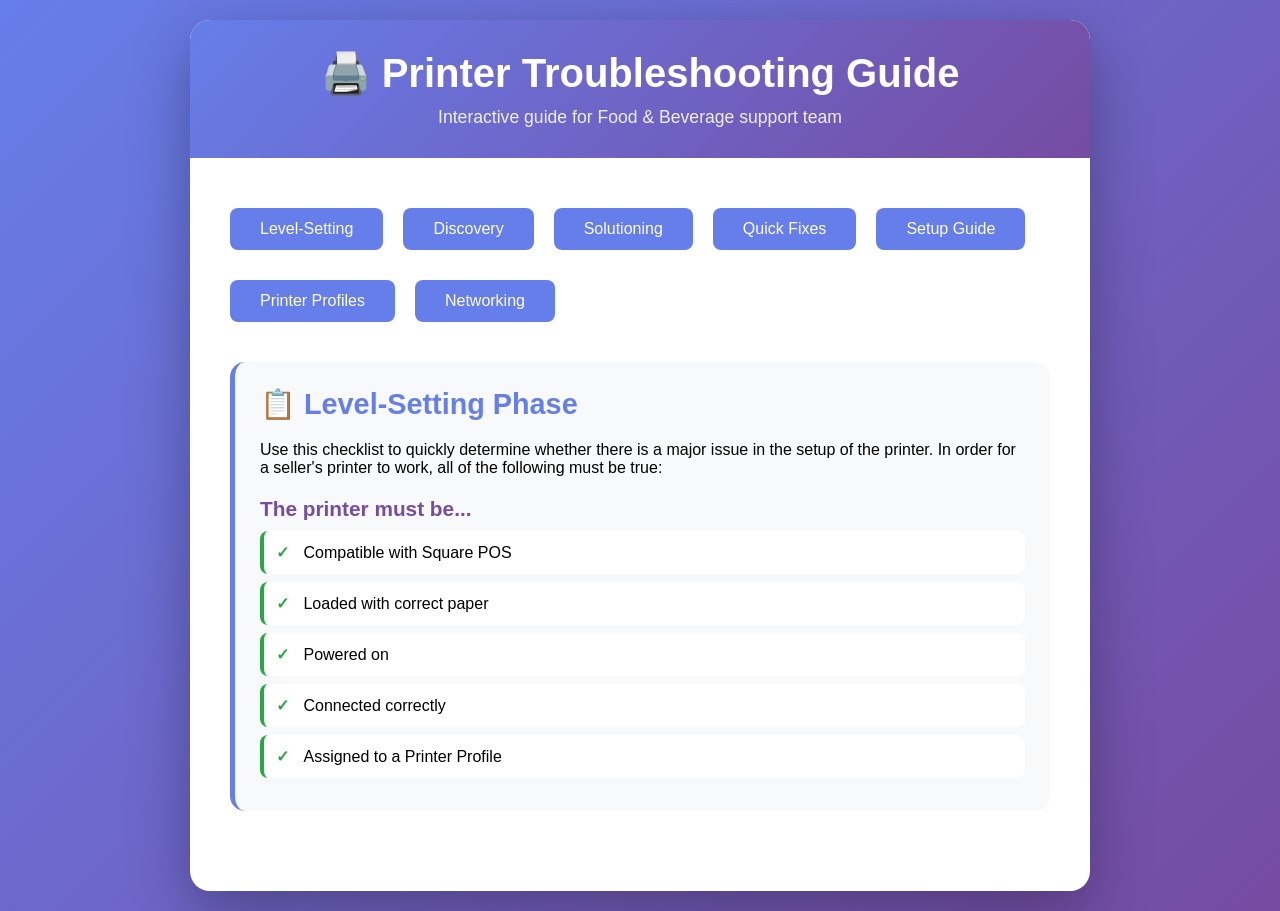
<file: index.html>
<!DOCTYPE html>
<html lang="en">
<head>
    <meta charset="UTF-8">
    <meta name="viewport" content="width=device-width, initial-scale=1.0">
    <title>Printer Troubleshooting Guide</title>
    <style>
        * {
            margin: 0;
            padding: 0;
            box-sizing: border-box;
        }
        
        body {
            font-family: -apple-system, BlinkMacSystemFont, 'Segoe UI', Roboto, Oxygen, Ubuntu, Cantarell, sans-serif;
            background: linear-gradient(135deg, #667eea 0%, #764ba2 100%);
            min-height: 100vh;
            padding: 20px;
        }
        
        .container {
            max-width: 900px;
            margin: 0 auto;
            background: white;
            border-radius: 20px;
            box-shadow: 0 20px 60px rgba(0,0,0,0.3);
            overflow: hidden;
        }
        
        .header {
            background: linear-gradient(135deg, #667eea 0%, #764ba2 100%);
            color: white;
            padding: 30px;
            text-align: center;
        }
        
        .header h1 {
            font-size: 2.5em;
            margin-bottom: 10px;
        }
        
        .header p {
            font-size: 1.1em;
            opacity: 0.9;
        }
        
        .content {
            padding: 40px;
        }
        
        .phase {
            margin-bottom: 40px;
            padding: 25px;
            background: #f8f9fa;
            border-radius: 15px;
            border-left: 5px solid #667eea;
        }
        
        .phase h2 {
            color: #667eea;
            margin-bottom: 20px;
            font-size: 1.8em;
        }
        
        .phase h3 {
            color: #764ba2;
            margin: 20px 0 10px 0;
            font-size: 1.3em;
        }
        
        .checklist {
            list-style: none;
            padding: 0;
        }
        
        .checklist li {
            padding: 12px;
            margin: 8px 0;
            background: white;
            border-radius: 8px;
            border-left: 4px solid #28a745;
            cursor: pointer;
            transition: all 0.3s;
        }
        
        .checklist li:hover {
            transform: translateX(5px);
            box-shadow: 0 2px 8px rgba(0,0,0,0.1);
        }
        
        .checklist li::before {
            content: "✓ ";
            color: #28a745;
            font-weight: bold;
            margin-right: 10px;
        }
        
        .questions {
            background: white;
            padding: 15px;
            border-radius: 10px;
            margin: 10px 0;
        }
        
        .questions li {
            padding: 10px 0;
            border-bottom: 1px solid #e9ecef;
        }
        
        .questions li:last-child {
            border-bottom: none;
        }
        
        .quick-fix {
            background: #fff3cd;
            border-left: 4px solid #ffc107;
            padding: 15px;
            margin: 10px 0;
            border-radius: 8px;
        }
        
        .quick-fix strong {
            color: #856404;
        }
        
        .btn {
            display: inline-block;
            padding: 12px 30px;
            background: #667eea;
            color: white;
            text-decoration: none;
            border-radius: 8px;
            margin: 10px 10px 10px 0;
            border: none;
            cursor: pointer;
            font-size: 1em;
            transition: all 0.3s;
        }
        
        .btn:hover {
            background: #764ba2;
            transform: translateY(-2px);
            box-shadow: 0 5px 15px rgba(0,0,0,0.2);
        }
        
        .btn-secondary {
            background: #6c757d;
        }
        
        .btn-secondary:hover {
            background: #5a6268;
        }
        
        .section-nav {
            display: flex;
            flex-wrap: wrap;
            gap: 10px;
            margin-bottom: 30px;
        }
        
        .hidden {
            display: none;
        }
        
        .alert {
            padding: 15px;
            margin: 15px 0;
            border-radius: 8px;
        }
        
        .alert-info {
            background: #d1ecf1;
            border-left: 4px solid #17a2b8;
            color: #0c5460;
        }
        
        .alert-warning {
            background: #fff3cd;
            border-left: 4px solid #ffc107;
            color: #856404;
        }
        
        .alert-danger {
            background: #f8d7da;
            border-left: 4px solid #dc3545;
            color: #721c24;
        }
        
        .glossary-term {
            margin: 15px 0;
            padding: 15px;
            background: white;
            border-radius: 8px;
            border-left: 4px solid #17a2b8;
        }
        
        .glossary-term strong {
            color: #17a2b8;
            display: block;
            margin-bottom: 5px;
        }
        
        @media (max-width: 768px) {
            .header h1 {
                font-size: 1.8em;
            }
            
            .content {
                padding: 20px;
            }
            
            .phase {
                padding: 15px;
            }
        }
    </style>
</head>
<body>
    <div class="container">
        <div class="header">
            <h1>🖨️ Printer Troubleshooting Guide</h1>
            <p>Interactive guide for Food & Beverage support team</p>
        </div>
        
        <div class="content">
            <div class="section-nav">
                <button class="btn" onclick="showSection('level-setting')">Level-Setting</button>
                <button class="btn" onclick="showSection('discovery')">Discovery</button>
                <button class="btn" onclick="showSection('solutioning')">Solutioning</button>
                <button class="btn" onclick="showSection('quick-fixes')">Quick Fixes</button>
                <button class="btn" onclick="showSection('setup')">Setup Guide</button>
                <button class="btn" onclick="showSection('profiles')">Printer Profiles</button>
                <button class="btn" onclick="showSection('networking')">Networking</button>
            </div>
            
            <!-- Level-Setting Phase -->
            <div id="level-setting" class="phase">
                <h2>📋 Level-Setting Phase</h2>
                <p>Use this checklist to quickly determine whether there is a major issue in the setup of the printer. In order for a seller's printer to work, all of the following must be true:</p>
                
                <h3>The printer must be...</h3>
                <ul class="checklist">
                    <li>Compatible with Square POS</li>
                    <li>Loaded with correct paper</li>
                    <li>Powered on</li>
                    <li>Connected correctly</li>
                    <li>Assigned to a Printer Profile</li>
                </ul>
            </div>
            
            <!-- Discovery Phase -->
            <div id="discovery" class="phase hidden">
                <h2>🔍 Discovery Phase</h2>
                <p>Ask questions to diagnose the seller's issue. Use the process of elimination to rule out potential problems until you find the true root cause.</p>
                
                <h3>Key Questions to Ask:</h3>
                <ul class="questions">
                    <li><strong>Has it worked before or is this your first time setting up?</strong><br>
                    <em>If first time, the issue is probably with the setup process. Walk them through setup step-by-step.</em></li>
                    
                    <li><strong>What is the make and model of the printer you're using?</strong><br>
                    <em>Use this info to locate the printer's user manual online.</em></li>
                    
                    <li><strong>What device is your printer connected to?</strong><br>
                    <em>Different Square devices may have different setup procedures.</em></li>
                    
                    <li><strong>How many printers aren't working?</strong><br>
                    <em>Multiple printers = network issue. Single printer = printer/device issue.</em></li>
                    
                    <li><strong>Are there any lights flashing or error messages being shown?</strong><br>
                    <em>The printer's user manual can help diagnose error messages.</em></li>
                    
                    <li><strong>Is the printer powered on?</strong><br>
                    <em>Check wall outlet or power cord if no power.</em></li>
                    
                    <li><strong>Has anything in your setup recently changed?</strong><br>
                    <em>Recent changes may coincide with the issue.</em></li>
                    
                    <li><strong>Is the printer loaded with the correct paper?</strong><br>
                    <em>Incorrect paper may prevent proper function.</em></li>
                </ul>
                
                <h3>🎯 Key Phrases to Listen For:</h3>
                <div class="alert alert-info">
                    <strong>"Internet is out" / "offline payments"</strong> → Ethernet printers may be impacted
                </div>
                <div class="alert alert-info">
                    <strong>"Setting up our new hardware"</strong> → Most likely seller error - back to basics
                </div>
                <div class="alert alert-info">
                    <strong>"Just updated our software"</strong> → New UI/feature launch causing unexpected behavior
                </div>
                <div class="alert alert-info">
                    <strong>"Recent update to internal network"</strong> → Ethernet printers may be impacted
                </div>
                <div class="alert alert-warning">
                    <strong>"Error codes"</strong> → Refer to user manual to resolve
                </div>
                <div class="alert alert-info">
                    <strong>"Moved/rearranged/relocated devices"</strong> → Check all cables are plugged in correctly
                </div>
            </div>
            
            <!-- Solutioning Phase -->
            <div id="solutioning" class="phase hidden">
                <h2>🛠️ Solutioning Phase</h2>
                <p>Take action to resolve the issue based on the type of problem identified.</p>
                
                <h3>🟢 Seller Issue</h3>
                <div class="alert alert-info">
                    <p><strong>These issues can be resolved through troubleshooting with the seller.</strong></p>
                    <p>Focus on troubleshooting steps around setup and continue to align on expected behavior.</p>
                </div>
                
                <h3>🔵 Square Issue</h3>
                <div class="alert alert-warning">
                    <p><strong>Problems with Square hardware or software.</strong></p>
                    <p>These issues may require an incident to be filed (software) or a warranty (hardware).</p>
                </div>
                
                <h3>🟠 Third-Party Issue</h3>
                <div class="alert alert-danger">
                    <p><strong>Issues with the seller's ISP or the printer manufacturer.</strong></p>
                    <p>As the solution falls outside of your scope, you'll provide the best support by referring the seller to the third party directly.</p>
                </div>
            </div>
            
            <!-- Quick Fixes -->
            <div id="quick-fixes" class="phase hidden">
                <h2>⚡ Quick Fixes</h2>
                <p>Here are some quick steps you can take which can resolve many printer issues:</p>
                
                <div class="quick-fix">
                    <strong>First Time Setup:</strong> Make sure the printer is set up correctly and a printer profile has been created and assigned appropriately.
                </div>
                
                <div class="quick-fix">
                    <strong>Check Hardware Hub:</strong> See if the printer is showing as connected.
                </div>
                
                <div class="quick-fix">
                    <strong>Power Cycle:</strong> Turn the printer off and back on again.
                </div>
                
                <div class="quick-fix">
                    <strong>Check Paper:</strong> Make sure the printer is not completely out of or low on printer paper.
                </div>
                
                <div class="quick-fix">
                    <strong>Cable Check:</strong> Ensure all cables are securely plugged into the correct ports. Unplug all cables and replug them in.
                </div>
                
                <div class="quick-fix">
                    <strong>Wi-Fi/Ethernet:</strong> Turn the device's Wi-Fi off and back on. Double check that both printer and device are on the same network.
                </div>
                
                <div class="quick-fix">
                    <strong>Bluetooth:</strong> Turn Bluetooth off and back on. Confirm app permissions for bluetooth are enabled (when applicable).
                </div>
                
                <div class="quick-fix">
                    <strong>Printer Profile:</strong> Make sure there is a printer profile created. If not, have the Seller create one and assign it to the printer!
                </div>
                
                <div class="quick-fix">
                    <strong>Device Restart:</strong> Turn the device on and off again.
                </div>
            </div>
            
            <!-- Setup Guide -->
            <div id="setup" class="phase hidden">
                <h2>🔧 Printer Setup Guide</h2>
                <p>Walk sellers through the process of setting up their printer for the first time.</p>
                
                <h3>📚 Manufacturer Resources:</h3>
                <ul class="questions">
                    <li><a href="https://epson.com/Support/Printers/" target="_blank">Epson Support</a></li>
                    <li><a href="https://www.starmicronics.com/support/" target="_blank">Star Micronics Support</a></li>
                    <li><a href="https://www.zebra.com/us/en/support-downloads.html" target="_blank">Zebra Support</a></li>
                </ul>
                
                <h3>🔌 USB Printer Setup</h3>
                <ol class="questions">
                    <li>Connect USB cable and USB adapter (if necessary)</li>
                    <li>Connect the USB cable to the USB-B port of the printer</li>
                    <li>Wire the USB cable through cable outlets</li>
                    <li>Connect the other end to the Square device</li>
                    <li>Connect power cable and insert into electrical outlet</li>
                </ol>
                <div class="alert alert-warning">
                    <strong>Note:</strong> To transfer data, connect to the USB-B port. If connected to USB-A port, the device will only be charged.
                </div>
                
                <h3>📡 Wi-Fi Printer Setup</h3>
                <ol class="questions">
                    <li>Connect power cable and route through cable outlets</li>
                    <li>Insert power cable into electrical outlet</li>
                    <li>Connect to Wi-Fi network (refer to printer manual for specific instructions)</li>
                </ol>
                
                <h3>🌐 Ethernet Printer Setup</h3>
                <ol class="questions">
                    <li>Connect Ethernet cable (category 5 or higher) to router or wall jack</li>
                    <li>Connect other side to LAN connector of printer</li>
                    <li>Route the Ethernet cable through cable outlets</li>
                    <li>Connect power cable and route through outlets</li>
                    <li>Insert power cable into electrical outlet</li>
                </ol>
                
                <h3>📱 Bluetooth Printer Setup</h3>
                <ol class="questions">
                    <li>Connect power cable and route through outlets</li>
                    <li>Insert power cable into electrical outlet</li>
                    <li>From Square device: Settings > Hardware > Printers</li>
                    <li>Tap Profiles > Create printer profile</li>
                    <li>Enter a name for your printer profile</li>
                    <li>Tap Select Printer > Bluetooth printer</li>
                    <li>Follow on-screen instructions</li>
                    <li>Perform a print test</li>
                    <li>Select what you'll use this printer for</li>
                    <li>Tap Save</li>
                </ol>
            </div>
            
            <!-- Printer Profiles -->
            <div id="profiles" class="phase hidden">
                <h2>📝 Printer Profiles</h2>
                <p>Printer Profiles are printer settings which are shared across devices and locations.</p>
                
                <h3>🔗 Connect to AirPrint Printer</h3>
                <ol class="questions">
                    <li>Square POS App > More > Settings > Hardware</li>
                    <li>Select Connect AirPrint printer</li>
                    <li>Choose your printer</li>
                    <li>Tap Save</li>
                </ol>
                
                <h3>📲 Connect to Bluetooth Printer</h3>
                <ol class="questions">
                    <li>Square POS App > More > Settings > Hardware > Printers</li>
                    <li>Select Connect to Bluetooth Printer</li>
                    <li>Tap Select Printer</li>
                    <li>Turn the printer on</li>
                    <li>Go to device Settings > Bluetooth > toggle on</li>
                    <li>Select the printer (PIN: 1234 if prompted)</li>
                    <li>On printer: turn on Bluetooth and select your device</li>
                    <li>Tap Pair when prompted</li>
                    <li>Add printer name and assign profile</li>
                </ol>
                
                <h3>🌐 Connect via Static IP Address (iOS only)</h3>
                <ol class="questions">
                    <li>Square POS App > More > Settings > Hardware > Printers</li>
                    <li>Select Connect Printers</li>
                    <li>Tap Select Printer > Advanced Printer setup</li>
                    <li>Select printer type</li>
                    <li>Enter IP address</li>
                    <li>Tap Done (will search for printer)</li>
                    <li>Add Printer Name and Save</li>
                </ol>
                
                <h3>➕ Create a Printer Profile</h3>
                <p><strong>From Square Dashboard:</strong></p>
                <ol class="questions">
                    <li>Dashboard > Settings > Devices > Printer Profiles</li>
                    <li>Select Create a profile</li>
                    <li>Add Profile name</li>
                    <li>Toggle items to print (receipts, order tickets, etc.)</li>
                    <li>Select store locations</li>
                    <li>Click Save</li>
                </ol>
                
                <p><strong>From Square POS App:</strong></p>
                <ol class="questions">
                    <li>More > Settings > Hardware > Printers</li>
                    <li>Tap Profiles tab</li>
                    <li>Tap Create profile</li>
                    <li>Add Profile name</li>
                    <li>Toggle items to print</li>
                    <li>Select store locations</li>
                    <li>Save (option to connect printer now or later)</li>
                </ol>
                
                <div class="alert alert-info">
                    <strong>Note:</strong> Printer profiles are available on POS within a few seconds on all active devices. You must manually assign a connected printer to the profile on each device.
                </div>
            </div>
            
            <!-- Networking -->
            <div id="networking" class="phase hidden">
                <h2>🌐 Networking Troubleshooting</h2>
                <p>If an ethernet printer issue is not the result of improper setup or configuration, a poor network connection is often to blame.</p>
                
                <h3>📖 Glossary of Networking Terms</h3>
                
                <div class="glossary-term">
                    <strong>Bandwidth</strong>
                    The maximum data transfer rate of a network or internet connection, typically measured in bits per second (bps) or megabits per second (Mbps).
                </div>
                
                <div class="glossary-term">
                    <strong>Ethernet</strong>
                    A widely used networking technology for connecting devices in a LAN.
                </div>
                
                <div class="glossary-term">
                    <strong>Firewall</strong>
                    A security device or software that monitors and controls incoming and outgoing network traffic based on predetermined security rules.
                </div>
                
                <div class="glossary-term">
                    <strong>IP Address</strong>
                    A unique string of characters that identifies each computer using the Internet Protocol to communicate over a network.
                </div>
                
                <div class="glossary-term">
                    <strong>ISP (Internet Service Provider)</strong>
                    An organization that provides services related to accessing, using, managing, or participating in the internet.
                </div>
                
                <div class="glossary-term">
                    <strong>LAN (Local Area Network)</strong>
                    A network that connects devices in a limited geographical area, such as a home, office, or business.
                </div>
                
                <div class="glossary-term">
                    <strong>MAC ID</strong>
                    Media access control identifier - a 12-digit hexadecimal number assigned to each device connected to the network.
                </div>
                
                <div class="glossary-term">
                    <strong>Modem</strong>
                    Modulator-demodulator - a device connecting your home to your internet service provider (ISP) through a physical connection.
                </div>
                
                <div class="glossary-term">
                    <strong>Router</strong>
                    A device that forwards data packets to the appropriate parts of a computer network. Directs data packets to and from your devices.
                </div>
                
                <div class="glossary-term">
                    <strong>Wi-Fi</strong>
                    A technology that enables wireless local area networking using radio waves to provide high-speed internet and network connections.
                </div>
                
                <div class="glossary-term">
                    <strong>Wi-Fi Bands</strong>
                    2.4 GHz band has longer range but more interference. 5 GHz band offers faster speeds and less interference but shorter range.
                </div>
                
                <h3>⚠️ Signs of Network Issues</h3>
                <ul class="questions">
                    <li><strong>Slow Internet Speed:</strong> May indicate network congestion or ISP problems</li>
                    <li><strong>Intermittent Connectivity:</strong> Frequent drops or outages suggest network instability</li>
                    <li><strong>High Latency:</strong> Delay causing sluggish responsiveness in payments and POS access</li>
                    <li><strong>Hardware Malfunctions:</strong> Abnormal blinking lights or overheating devices</li>
                    <li><strong>Weak Wi-Fi Signal:</strong> Dead zones causing poor performance or dropped connections</li>
                    <li><strong>Network Congestion:</strong> Slowdowns during peak usage times</li>
                    <li><strong>Frequent Disconnections:</strong> Devices having difficulty staying connected</li>
                </ul>
            </div>
        </div>
    </div>
    
    <script>
        function showSection(sectionId) {
            // Hide all phases
            const phases = document.querySelectorAll('.phase');
            phases.forEach(phase => {
                phase.classList.add('hidden');
            });
            
            // Show selected phase
            const selectedPhase = document.getElementById(sectionId);
            if (selectedPhase) {
                selectedPhase.classList.remove('hidden');
                selectedPhase.scrollIntoView({ behavior: 'smooth', block: 'start' });
            }
        }
        
        // Show level-setting by default
        document.addEventListener('DOMContentLoaded', function() {
            showSection('level-setting');
        });
    </script>
</body>
</html>
</file>
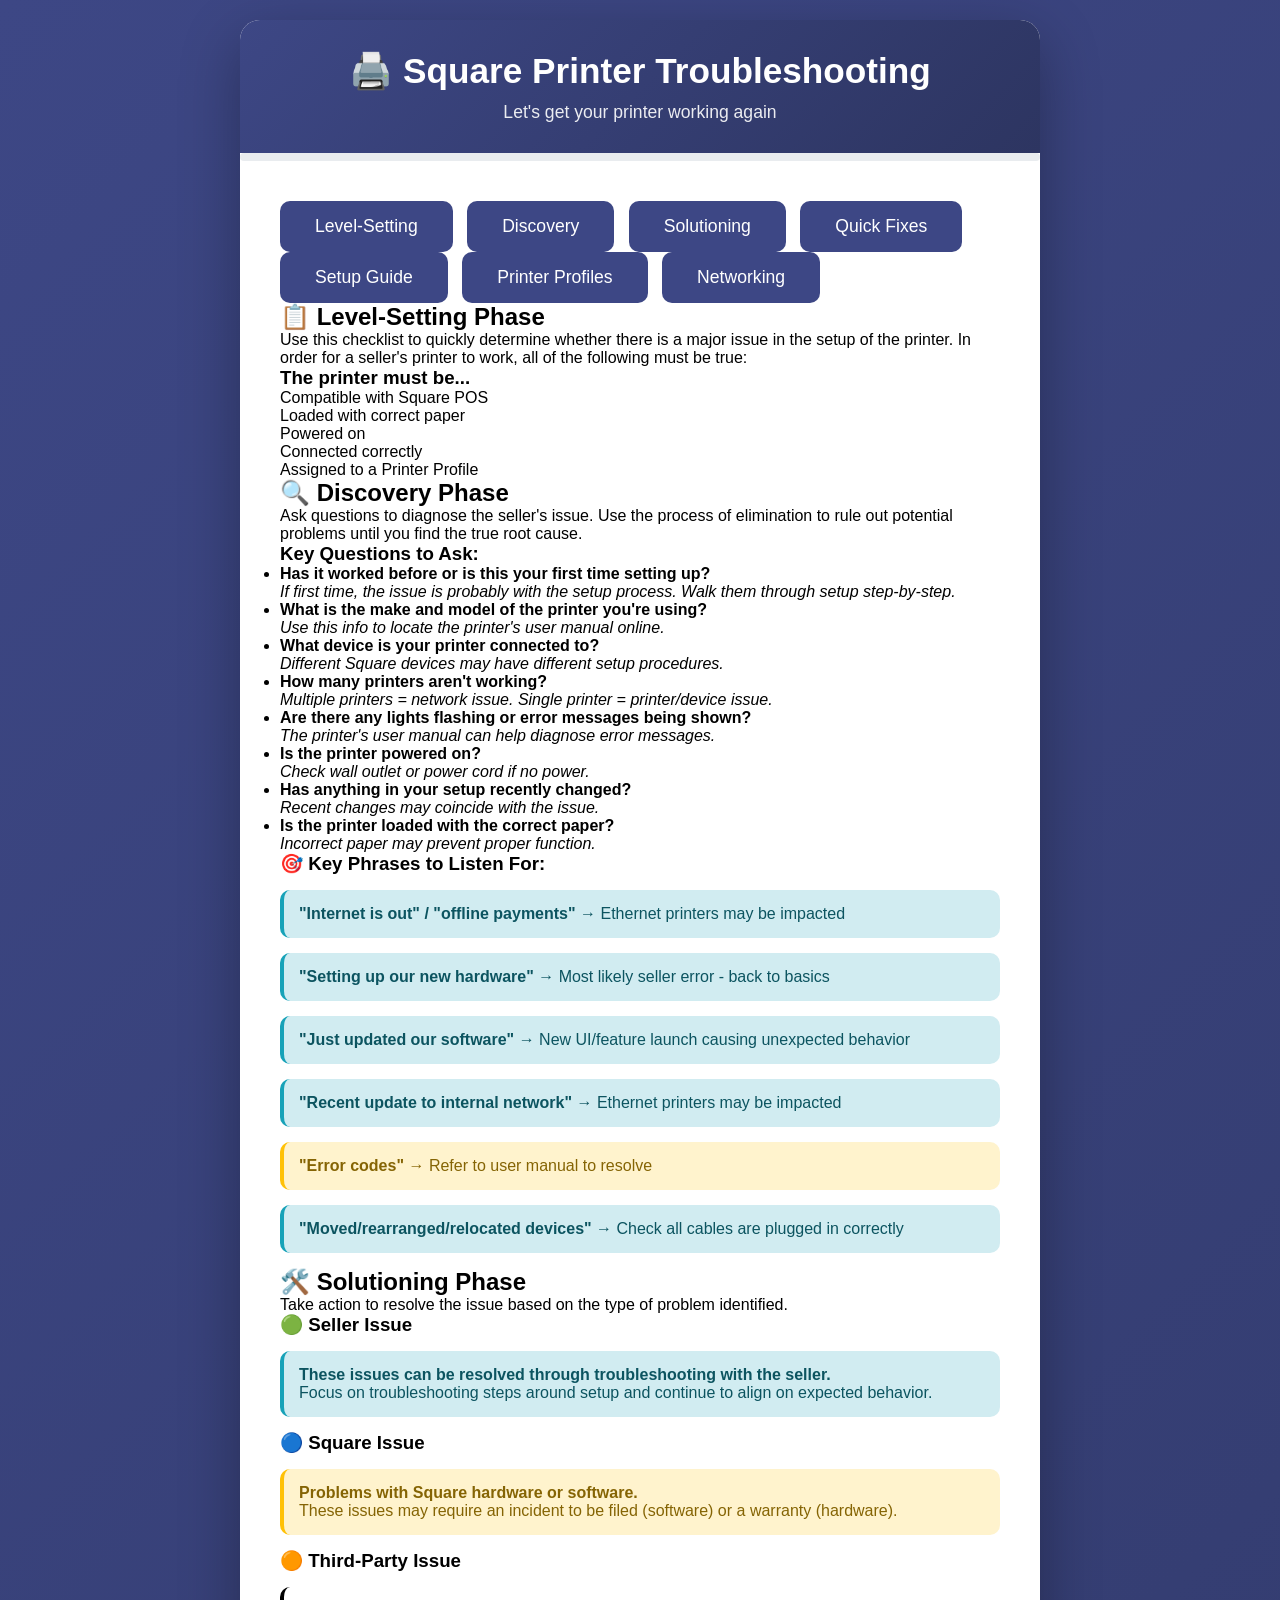
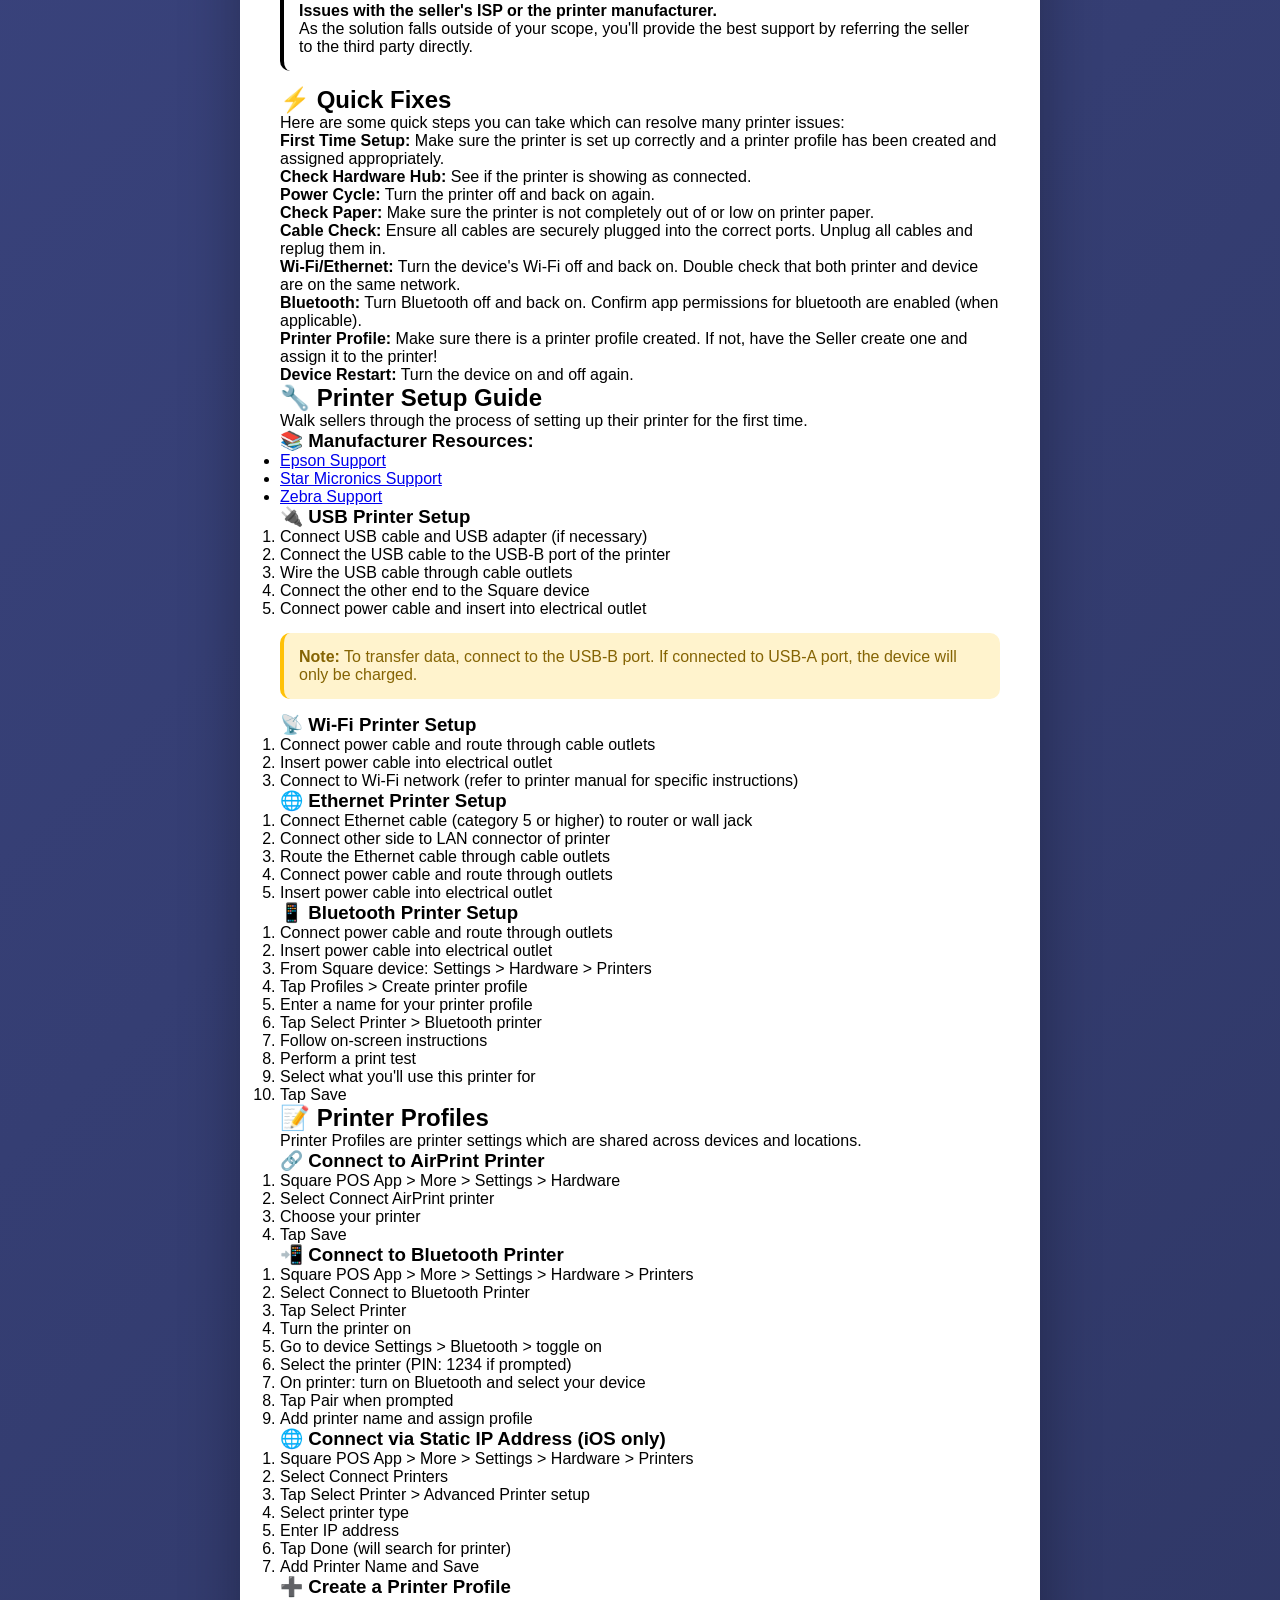
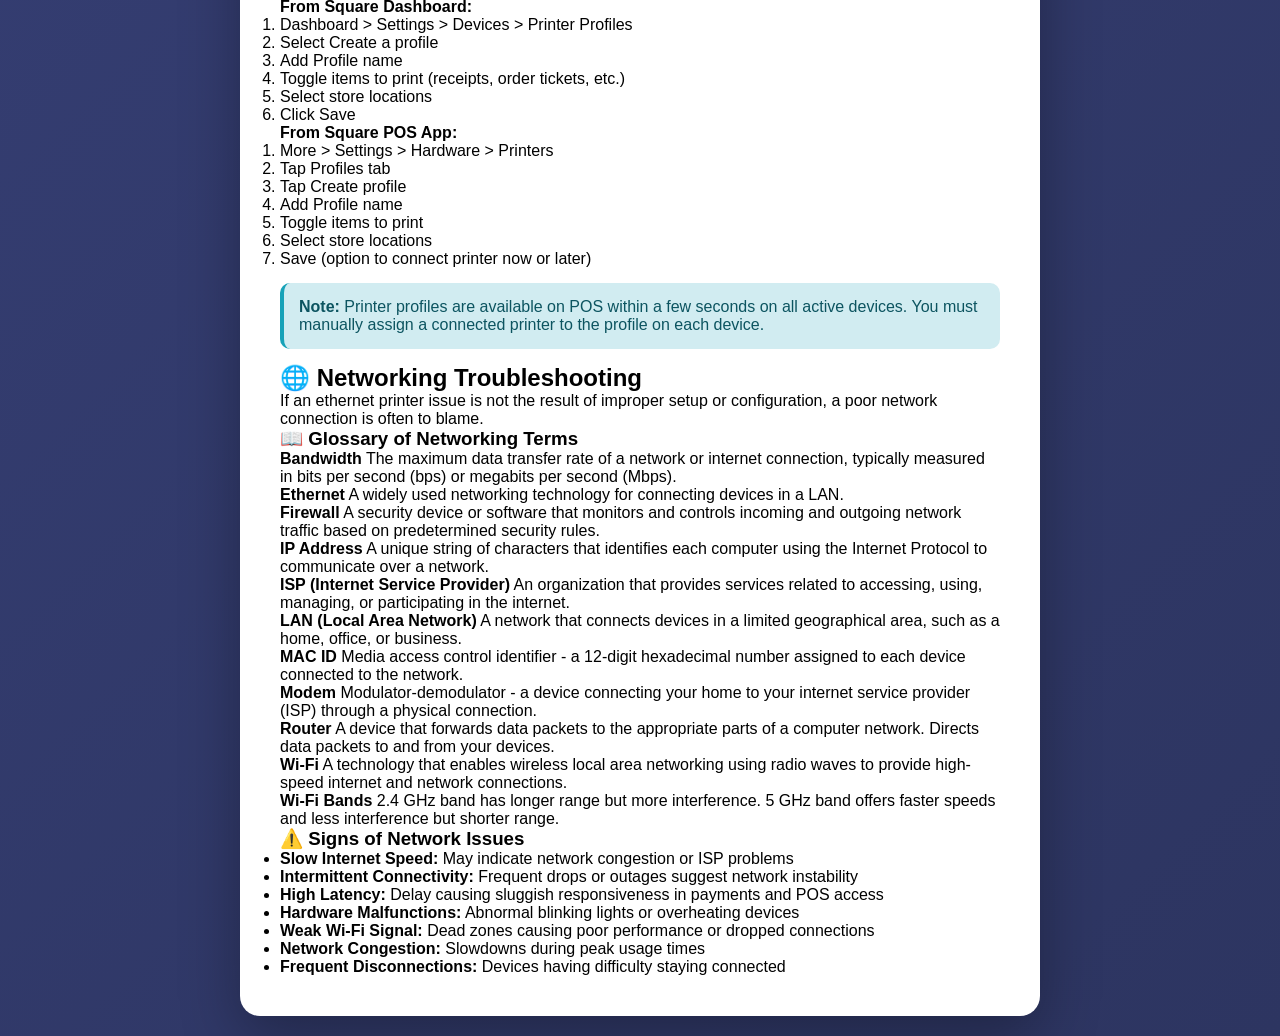
<file: index-old.html>
<!DOCTYPE html>
<html lang="en">
<head>
    <meta charset="UTF-8">
    <meta name="viewport" content="width=device-width, initial-scale=1.0">
    <title>Square Printer Troubleshooting</title>
    <style>
        * {
            margin: 0;
            padding: 0;
            box-sizing: border-box;
        }
        
        body {
            font-family: -apple-system, BlinkMacSystemFont, 'Segoe UI', Roboto, Oxygen, Ubuntu, Cantarell, sans-serif;
            background: linear-gradient(135deg, #3D4785 0%, #2D3561 100%);
            min-height: 100vh;
            padding: 20px;
        }
        
        .container {
            max-width: 800px;
            margin: 0 auto;
            background: white;
            border-radius: 20px;
            box-shadow: 0 20px 60px rgba(0,0,0,0.3);
            overflow: hidden;
        }
        
        .header {
            background: linear-gradient(135deg, #3D4785 0%, #2D3561 100%);
            color: white;
            padding: 30px;
            text-align: center;
        }
        
        .header h1 {
            font-size: 2.2em;
            margin-bottom: 10px;
        }
        
        .header p {
            font-size: 1.1em;
            opacity: 0.9;
        }
        
        .progress-bar {
            background: #e9ecef;
            height: 8px;
            border-radius: 10px;
            overflow: hidden;
        }
        
        .progress-fill {
            background: linear-gradient(90deg, #3D4785 0%, #5B68B6 100%);
            height: 100%;
            width: 0%;
            transition: width 0.3s ease;
        }
        
        .content {
            padding: 40px;
        }
        
        .step {
            display: none;
        }
        
        .step.active {
            display: block;
            animation: fadeIn 0.5s;
        }
        
        @keyframes fadeIn {
            from { opacity: 0; transform: translateY(20px); }
            to { opacity: 1; transform: translateY(0); }
        }
        
        .question {
            font-size: 1.4em;
            color: #2D3561;
            margin-bottom: 25px;
            font-weight: 600;
        }
        
        .description {
            color: #6c757d;
            margin-bottom: 25px;
            line-height: 1.6;
        }
        
        .options {
            display: flex;
            flex-direction: column;
            gap: 15px;
        }
        
        .option-btn {
            padding: 20px;
            background: #f8f9fa;
            border: 2px solid #e9ecef;
            border-radius: 12px;
            cursor: pointer;
            transition: all 0.3s;
            text-align: left;
            font-size: 1.1em;
            color: #2D3561;
        }
        
        .option-btn:hover {
            background: #e9ecef;
            border-color: #3D4785;
            transform: translateX(5px);
        }
        
        .option-btn.selected {
            background: #3D4785;
            color: white;
            border-color: #3D4785;
        }
        
        .input-field {
            width: 100%;
            padding: 15px;
            border: 2px solid #e9ecef;
            border-radius: 12px;
            font-size: 1.1em;
            margin-bottom: 20px;
            font-family: inherit;
        }
        
        .input-field:focus {
            outline: none;
            border-color: #3D4785;
        }
        
        textarea.input-field {
            min-height: 120px;
            resize: vertical;
        }
        
        .btn {
            padding: 15px 35px;
            background: #3D4785;
            color: white;
            border: none;
            border-radius: 10px;
            cursor: pointer;
            font-size: 1.1em;
            transition: all 0.3s;
            margin-right: 10px;
        }
        
        .btn:hover {
            background: #2D3561;
            transform: translateY(-2px);
            box-shadow: 0 5px 15px rgba(0,0,0,0.2);
        }
        
        .btn-secondary {
            background: #6c757d;
        }
        
        .btn-secondary:hover {
            background: #5a6268;
        }
        
        .btn-success {
            background: #28a745;
        }
        
        .btn-success:hover {
            background: #218838;
        }
        
        .checklist {
            list-style: none;
            padding: 0;
        }
        
        .checklist-item {
            padding: 15px;
            margin: 10px 0;
            background: #f8f9fa;
            border-radius: 10px;
            border-left: 4px solid #28a745;
            display: flex;
            align-items: center;
            cursor: pointer;
            transition: all 0.3s;
        }
        
        .checklist-item:hover {
            background: #e9ecef;
        }
        
        .checklist-item input[type="checkbox"] {
            width: 24px;
            height: 24px;
            margin-right: 15px;
            cursor: pointer;
        }
        
        .fix-card {
            background: #fff3cd;
            border-left: 4px solid #ffc107;
            padding: 20px;
            margin: 15px 0;
            border-radius: 10px;
        }
        
        .fix-card h3 {
            color: #856404;
            margin-bottom: 10px;
        }
        
        .fix-card ol {
            margin-left: 20px;
            color: #856404;
        }
        
        .fix-card li {
            margin: 8px 0;
        }
        
        .summary-box {
            background: #f8f9fa;
            border: 2px solid #3D4785;
            border-radius: 12px;
            padding: 25px;
            margin: 20px 0;
        }
        
        .summary-box h3 {
            color: #3D4785;
            margin-bottom: 15px;
        }
        
        .summary-content {
            background: white;
            padding: 20px;
            border-radius: 8px;
            font-family: 'Courier New', monospace;
            font-size: 0.95em;
            line-height: 1.8;
            max-height: 400px;
            overflow-y: auto;
        }
        
        .alert {
            padding: 15px;
            margin: 15px 0;
            border-radius: 10px;
            border-left: 4px solid;
        }
        
        .alert-info {
            background: #d1ecf1;
            border-color: #17a2b8;
            color: #0c5460;
        }
        
        .alert-success {
            background: #d4edda;
            border-color: #28a745;
            color: #155724;
        }
        
        .alert-warning {
            background: #fff3cd;
            border-color: #ffc107;
            color: #856404;
        }
        
        .support-links {
            background: #e7f3ff;
            padding: 20px;
            border-radius: 10px;
            margin: 20px 0;
        }
        
        .support-links h4 {
            color: #004085;
            margin-bottom: 15px;
        }
        
        .support-links a {
            display: block;
            color: #004085;
            text-decoration: none;
            padding: 8px 0;
            transition: all 0.3s;
        }
        
        .support-links a:hover {
            color: #3D4785;
            padding-left: 10px;
        }
        
        .button-group {
            display: flex;
            gap: 10px;
            margin-top: 25px;
            flex-wrap: wrap;
        }
        
        @media (max-width: 768px) {
            .header h1 {
                font-size: 1.6em;
            }
            
            .content {
                padding: 25px;
            }
            
            .question {
                font-size: 1.2em;
            }
            
            .option-btn {
                padding: 15px;
                font-size: 1em;
            }
        }
    </style>
</head>
<body>
    <div class="container">
        <div class="header">
            <h1>🖨️ Square Printer Troubleshooting</h1>
            <p>Let's get your printer working again</p>
        </div>
        <div class="progress-bar">
            <div class="progress-fill" id="progressBar"></div>
        </div>
        
        <div class="content">
            <div class="section-nav">
                <button class="btn" onclick="showSection('level-setting')">Level-Setting</button>
                <button class="btn" onclick="showSection('discovery')">Discovery</button>
                <button class="btn" onclick="showSection('solutioning')">Solutioning</button>
                <button class="btn" onclick="showSection('quick-fixes')">Quick Fixes</button>
                <button class="btn" onclick="showSection('setup')">Setup Guide</button>
                <button class="btn" onclick="showSection('profiles')">Printer Profiles</button>
                <button class="btn" onclick="showSection('networking')">Networking</button>
            </div>
            
            <!-- Level-Setting Phase -->
            <div id="level-setting" class="phase">
                <h2>📋 Level-Setting Phase</h2>
                <p>Use this checklist to quickly determine whether there is a major issue in the setup of the printer. In order for a seller's printer to work, all of the following must be true:</p>
                
                <h3>The printer must be...</h3>
                <ul class="checklist">
                    <li>Compatible with Square POS</li>
                    <li>Loaded with correct paper</li>
                    <li>Powered on</li>
                    <li>Connected correctly</li>
                    <li>Assigned to a Printer Profile</li>
                </ul>
            </div>
            
            <!-- Discovery Phase -->
            <div id="discovery" class="phase hidden">
                <h2>🔍 Discovery Phase</h2>
                <p>Ask questions to diagnose the seller's issue. Use the process of elimination to rule out potential problems until you find the true root cause.</p>
                
                <h3>Key Questions to Ask:</h3>
                <ul class="questions">
                    <li><strong>Has it worked before or is this your first time setting up?</strong><br>
                    <em>If first time, the issue is probably with the setup process. Walk them through setup step-by-step.</em></li>
                    
                    <li><strong>What is the make and model of the printer you're using?</strong><br>
                    <em>Use this info to locate the printer's user manual online.</em></li>
                    
                    <li><strong>What device is your printer connected to?</strong><br>
                    <em>Different Square devices may have different setup procedures.</em></li>
                    
                    <li><strong>How many printers aren't working?</strong><br>
                    <em>Multiple printers = network issue. Single printer = printer/device issue.</em></li>
                    
                    <li><strong>Are there any lights flashing or error messages being shown?</strong><br>
                    <em>The printer's user manual can help diagnose error messages.</em></li>
                    
                    <li><strong>Is the printer powered on?</strong><br>
                    <em>Check wall outlet or power cord if no power.</em></li>
                    
                    <li><strong>Has anything in your setup recently changed?</strong><br>
                    <em>Recent changes may coincide with the issue.</em></li>
                    
                    <li><strong>Is the printer loaded with the correct paper?</strong><br>
                    <em>Incorrect paper may prevent proper function.</em></li>
                </ul>
                
                <h3>🎯 Key Phrases to Listen For:</h3>
                <div class="alert alert-info">
                    <strong>"Internet is out" / "offline payments"</strong> → Ethernet printers may be impacted
                </div>
                <div class="alert alert-info">
                    <strong>"Setting up our new hardware"</strong> → Most likely seller error - back to basics
                </div>
                <div class="alert alert-info">
                    <strong>"Just updated our software"</strong> → New UI/feature launch causing unexpected behavior
                </div>
                <div class="alert alert-info">
                    <strong>"Recent update to internal network"</strong> → Ethernet printers may be impacted
                </div>
                <div class="alert alert-warning">
                    <strong>"Error codes"</strong> → Refer to user manual to resolve
                </div>
                <div class="alert alert-info">
                    <strong>"Moved/rearranged/relocated devices"</strong> → Check all cables are plugged in correctly
                </div>
            </div>
            
            <!-- Solutioning Phase -->
            <div id="solutioning" class="phase hidden">
                <h2>🛠️ Solutioning Phase</h2>
                <p>Take action to resolve the issue based on the type of problem identified.</p>
                
                <h3>🟢 Seller Issue</h3>
                <div class="alert alert-info">
                    <p><strong>These issues can be resolved through troubleshooting with the seller.</strong></p>
                    <p>Focus on troubleshooting steps around setup and continue to align on expected behavior.</p>
                </div>
                
                <h3>🔵 Square Issue</h3>
                <div class="alert alert-warning">
                    <p><strong>Problems with Square hardware or software.</strong></p>
                    <p>These issues may require an incident to be filed (software) or a warranty (hardware).</p>
                </div>
                
                <h3>🟠 Third-Party Issue</h3>
                <div class="alert alert-danger">
                    <p><strong>Issues with the seller's ISP or the printer manufacturer.</strong></p>
                    <p>As the solution falls outside of your scope, you'll provide the best support by referring the seller to the third party directly.</p>
                </div>
            </div>
            
            <!-- Quick Fixes -->
            <div id="quick-fixes" class="phase hidden">
                <h2>⚡ Quick Fixes</h2>
                <p>Here are some quick steps you can take which can resolve many printer issues:</p>
                
                <div class="quick-fix">
                    <strong>First Time Setup:</strong> Make sure the printer is set up correctly and a printer profile has been created and assigned appropriately.
                </div>
                
                <div class="quick-fix">
                    <strong>Check Hardware Hub:</strong> See if the printer is showing as connected.
                </div>
                
                <div class="quick-fix">
                    <strong>Power Cycle:</strong> Turn the printer off and back on again.
                </div>
                
                <div class="quick-fix">
                    <strong>Check Paper:</strong> Make sure the printer is not completely out of or low on printer paper.
                </div>
                
                <div class="quick-fix">
                    <strong>Cable Check:</strong> Ensure all cables are securely plugged into the correct ports. Unplug all cables and replug them in.
                </div>
                
                <div class="quick-fix">
                    <strong>Wi-Fi/Ethernet:</strong> Turn the device's Wi-Fi off and back on. Double check that both printer and device are on the same network.
                </div>
                
                <div class="quick-fix">
                    <strong>Bluetooth:</strong> Turn Bluetooth off and back on. Confirm app permissions for bluetooth are enabled (when applicable).
                </div>
                
                <div class="quick-fix">
                    <strong>Printer Profile:</strong> Make sure there is a printer profile created. If not, have the Seller create one and assign it to the printer!
                </div>
                
                <div class="quick-fix">
                    <strong>Device Restart:</strong> Turn the device on and off again.
                </div>
            </div>
            
            <!-- Setup Guide -->
            <div id="setup" class="phase hidden">
                <h2>🔧 Printer Setup Guide</h2>
                <p>Walk sellers through the process of setting up their printer for the first time.</p>
                
                <h3>📚 Manufacturer Resources:</h3>
                <ul class="questions">
                    <li><a href="https://epson.com/Support/Printers/" target="_blank">Epson Support</a></li>
                    <li><a href="https://www.starmicronics.com/support/" target="_blank">Star Micronics Support</a></li>
                    <li><a href="https://www.zebra.com/us/en/support-downloads.html" target="_blank">Zebra Support</a></li>
                </ul>
                
                <h3>🔌 USB Printer Setup</h3>
                <ol class="questions">
                    <li>Connect USB cable and USB adapter (if necessary)</li>
                    <li>Connect the USB cable to the USB-B port of the printer</li>
                    <li>Wire the USB cable through cable outlets</li>
                    <li>Connect the other end to the Square device</li>
                    <li>Connect power cable and insert into electrical outlet</li>
                </ol>
                <div class="alert alert-warning">
                    <strong>Note:</strong> To transfer data, connect to the USB-B port. If connected to USB-A port, the device will only be charged.
                </div>
                
                <h3>📡 Wi-Fi Printer Setup</h3>
                <ol class="questions">
                    <li>Connect power cable and route through cable outlets</li>
                    <li>Insert power cable into electrical outlet</li>
                    <li>Connect to Wi-Fi network (refer to printer manual for specific instructions)</li>
                </ol>
                
                <h3>🌐 Ethernet Printer Setup</h3>
                <ol class="questions">
                    <li>Connect Ethernet cable (category 5 or higher) to router or wall jack</li>
                    <li>Connect other side to LAN connector of printer</li>
                    <li>Route the Ethernet cable through cable outlets</li>
                    <li>Connect power cable and route through outlets</li>
                    <li>Insert power cable into electrical outlet</li>
                </ol>
                
                <h3>📱 Bluetooth Printer Setup</h3>
                <ol class="questions">
                    <li>Connect power cable and route through outlets</li>
                    <li>Insert power cable into electrical outlet</li>
                    <li>From Square device: Settings > Hardware > Printers</li>
                    <li>Tap Profiles > Create printer profile</li>
                    <li>Enter a name for your printer profile</li>
                    <li>Tap Select Printer > Bluetooth printer</li>
                    <li>Follow on-screen instructions</li>
                    <li>Perform a print test</li>
                    <li>Select what you'll use this printer for</li>
                    <li>Tap Save</li>
                </ol>
            </div>
            
            <!-- Printer Profiles -->
            <div id="profiles" class="phase hidden">
                <h2>📝 Printer Profiles</h2>
                <p>Printer Profiles are printer settings which are shared across devices and locations.</p>
                
                <h3>🔗 Connect to AirPrint Printer</h3>
                <ol class="questions">
                    <li>Square POS App > More > Settings > Hardware</li>
                    <li>Select Connect AirPrint printer</li>
                    <li>Choose your printer</li>
                    <li>Tap Save</li>
                </ol>
                
                <h3>📲 Connect to Bluetooth Printer</h3>
                <ol class="questions">
                    <li>Square POS App > More > Settings > Hardware > Printers</li>
                    <li>Select Connect to Bluetooth Printer</li>
                    <li>Tap Select Printer</li>
                    <li>Turn the printer on</li>
                    <li>Go to device Settings > Bluetooth > toggle on</li>
                    <li>Select the printer (PIN: 1234 if prompted)</li>
                    <li>On printer: turn on Bluetooth and select your device</li>
                    <li>Tap Pair when prompted</li>
                    <li>Add printer name and assign profile</li>
                </ol>
                
                <h3>🌐 Connect via Static IP Address (iOS only)</h3>
                <ol class="questions">
                    <li>Square POS App > More > Settings > Hardware > Printers</li>
                    <li>Select Connect Printers</li>
                    <li>Tap Select Printer > Advanced Printer setup</li>
                    <li>Select printer type</li>
                    <li>Enter IP address</li>
                    <li>Tap Done (will search for printer)</li>
                    <li>Add Printer Name and Save</li>
                </ol>
                
                <h3>➕ Create a Printer Profile</h3>
                <p><strong>From Square Dashboard:</strong></p>
                <ol class="questions">
                    <li>Dashboard > Settings > Devices > Printer Profiles</li>
                    <li>Select Create a profile</li>
                    <li>Add Profile name</li>
                    <li>Toggle items to print (receipts, order tickets, etc.)</li>
                    <li>Select store locations</li>
                    <li>Click Save</li>
                </ol>
                
                <p><strong>From Square POS App:</strong></p>
                <ol class="questions">
                    <li>More > Settings > Hardware > Printers</li>
                    <li>Tap Profiles tab</li>
                    <li>Tap Create profile</li>
                    <li>Add Profile name</li>
                    <li>Toggle items to print</li>
                    <li>Select store locations</li>
                    <li>Save (option to connect printer now or later)</li>
                </ol>
                
                <div class="alert alert-info">
                    <strong>Note:</strong> Printer profiles are available on POS within a few seconds on all active devices. You must manually assign a connected printer to the profile on each device.
                </div>
            </div>
            
            <!-- Networking -->
            <div id="networking" class="phase hidden">
                <h2>🌐 Networking Troubleshooting</h2>
                <p>If an ethernet printer issue is not the result of improper setup or configuration, a poor network connection is often to blame.</p>
                
                <h3>📖 Glossary of Networking Terms</h3>
                
                <div class="glossary-term">
                    <strong>Bandwidth</strong>
                    The maximum data transfer rate of a network or internet connection, typically measured in bits per second (bps) or megabits per second (Mbps).
                </div>
                
                <div class="glossary-term">
                    <strong>Ethernet</strong>
                    A widely used networking technology for connecting devices in a LAN.
                </div>
                
                <div class="glossary-term">
                    <strong>Firewall</strong>
                    A security device or software that monitors and controls incoming and outgoing network traffic based on predetermined security rules.
                </div>
                
                <div class="glossary-term">
                    <strong>IP Address</strong>
                    A unique string of characters that identifies each computer using the Internet Protocol to communicate over a network.
                </div>
                
                <div class="glossary-term">
                    <strong>ISP (Internet Service Provider)</strong>
                    An organization that provides services related to accessing, using, managing, or participating in the internet.
                </div>
                
                <div class="glossary-term">
                    <strong>LAN (Local Area Network)</strong>
                    A network that connects devices in a limited geographical area, such as a home, office, or business.
                </div>
                
                <div class="glossary-term">
                    <strong>MAC ID</strong>
                    Media access control identifier - a 12-digit hexadecimal number assigned to each device connected to the network.
                </div>
                
                <div class="glossary-term">
                    <strong>Modem</strong>
                    Modulator-demodulator - a device connecting your home to your internet service provider (ISP) through a physical connection.
                </div>
                
                <div class="glossary-term">
                    <strong>Router</strong>
                    A device that forwards data packets to the appropriate parts of a computer network. Directs data packets to and from your devices.
                </div>
                
                <div class="glossary-term">
                    <strong>Wi-Fi</strong>
                    A technology that enables wireless local area networking using radio waves to provide high-speed internet and network connections.
                </div>
                
                <div class="glossary-term">
                    <strong>Wi-Fi Bands</strong>
                    2.4 GHz band has longer range but more interference. 5 GHz band offers faster speeds and less interference but shorter range.
                </div>
                
                <h3>⚠️ Signs of Network Issues</h3>
                <ul class="questions">
                    <li><strong>Slow Internet Speed:</strong> May indicate network congestion or ISP problems</li>
                    <li><strong>Intermittent Connectivity:</strong> Frequent drops or outages suggest network instability</li>
                    <li><strong>High Latency:</strong> Delay causing sluggish responsiveness in payments and POS access</li>
                    <li><strong>Hardware Malfunctions:</strong> Abnormal blinking lights or overheating devices</li>
                    <li><strong>Weak Wi-Fi Signal:</strong> Dead zones causing poor performance or dropped connections</li>
                    <li><strong>Network Congestion:</strong> Slowdowns during peak usage times</li>
                    <li><strong>Frequent Disconnections:</strong> Devices having difficulty staying connected</li>
                </ul>
            </div>
        </div>
    </div>
    
    <script>
        function showSection(sectionId) {
            // Hide all phases
            const phases = document.querySelectorAll('.phase');
            phases.forEach(phase => {
                phase.classList.add('hidden');
            });
            
            // Show selected phase
            const selectedPhase = document.getElementById(sectionId);
            if (selectedPhase) {
                selectedPhase.classList.remove('hidden');
                selectedPhase.scrollIntoView({ behavior: 'smooth', block: 'start' });
            }
        }
        
        // Show level-setting by default
        document.addEventListener('DOMContentLoaded', function() {
            showSection('level-setting');
        });
    </script>
</body>
</html>
</file>
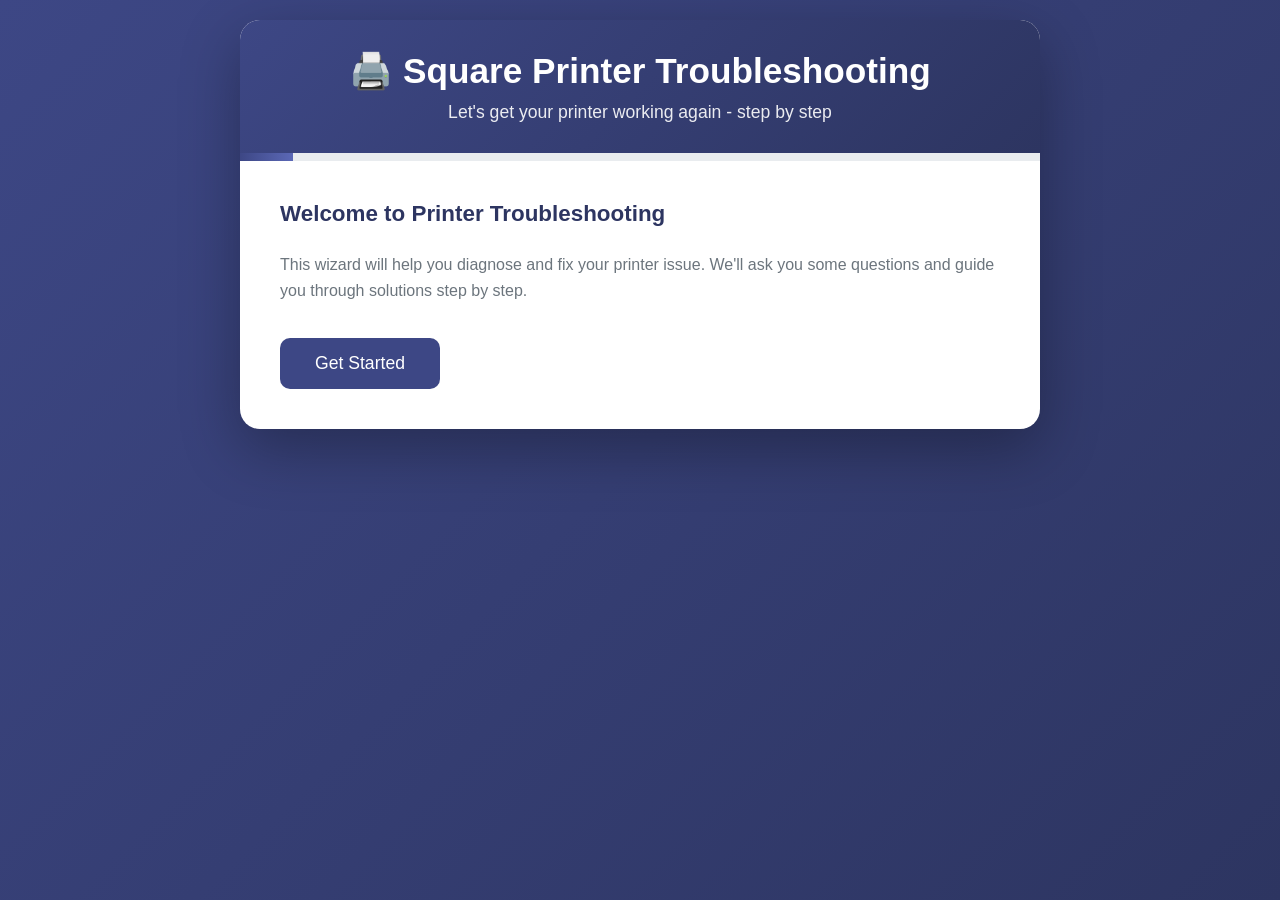
<file: wizard.html>
<!DOCTYPE html>
<html lang="en">
<head>
    <meta charset="UTF-8">
    <meta name="viewport" content="width=device-width, initial-scale=1.0">
    <title>Square Printer Troubleshooting Wizard</title>
    <link rel="stylesheet" href="styles.css">
</head>
<body>
    <div class="container">
        <div class="header">
            <h1>🖨️ Square Printer Troubleshooting</h1>
            <p>Let's get your printer working again - step by step</p>
        </div>
        <div class="progress-bar">
            <div class="progress-fill" id="progressBar"></div>
        </div>
        <div class="content" id="content"></div>
    </div>
    <script src="wizard.js"></script>
</body>
</html>
</file>
<file: styles.css>
* {
    margin: 0;
    padding: 0;
    box-sizing: border-box;
}

body {
    font-family: -apple-system, BlinkMacSystemFont, 'Segoe UI', Roboto, sans-serif;
    background: linear-gradient(135deg, #3D4785 0%, #2D3561 100%);
    min-height: 100vh;
    padding: 20px;
}

.container {
    max-width: 800px;
    margin: 0 auto;
    background: white;
    border-radius: 20px;
    box-shadow: 0 20px 60px rgba(0,0,0,0.3);
    overflow: hidden;
}

.header {
    background: linear-gradient(135deg, #3D4785 0%, #2D3561 100%);
    color: white;
    padding: 30px;
    text-align: center;
}

.header h1 {
    font-size: 2.2em;
    margin-bottom: 10px;
}

.header p {
    font-size: 1.1em;
    opacity: 0.9;
}

.progress-bar {
    background: #e9ecef;
    height: 8px;
}

.progress-fill {
    background: linear-gradient(90deg, #3D4785 0%, #5B68B6 100%);
    height: 100%;
    width: 0%;
    transition: width 0.3s ease;
}

.content {
    padding: 40px;
}

.step {
    animation: fadeIn 0.5s;
}

@keyframes fadeIn {
    from { opacity: 0; transform: translateY(20px); }
    to { opacity: 1; transform: translateY(0); }
}

.question {
    font-size: 1.4em;
    color: #2D3561;
    margin-bottom: 25px;
    font-weight: 600;
}

.description {
    color: #6c757d;
    margin-bottom: 25px;
    line-height: 1.6;
}

.options {
    display: flex;
    flex-direction: column;
    gap: 15px;
    margin-bottom: 25px;
}

.option-btn {
    padding: 20px;
    background: #f8f9fa;
    border: 2px solid #e9ecef;
    border-radius: 12px;
    cursor: pointer;
    transition: all 0.3s;
    text-align: left;
    font-size: 1.1em;
    color: #2D3561;
}

.option-btn:hover {
    background: #e9ecef;
    border-color: #3D4785;
    transform: translateX(5px);
}

.option-btn.selected {
    background: #3D4785;
    color: white;
    border-color: #3D4785;
}

.input-field {
    width: 100%;
    padding: 15px;
    border: 2px solid #e9ecef;
    border-radius: 12px;
    font-size: 1.1em;
    margin-bottom: 20px;
    font-family: inherit;
}

.input-field:focus {
    outline: none;
    border-color: #3D4785;
}

textarea.input-field {
    min-height: 120px;
    resize: vertical;
}

.btn {
    padding: 15px 35px;
    background: #3D4785;
    color: white;
    border: none;
    border-radius: 10px;
    cursor: pointer;
    font-size: 1.1em;
    transition: all 0.3s;
    margin-right: 10px;
    margin-top: 10px;
}

.btn:hover {
    background: #2D3561;
    transform: translateY(-2px);
    box-shadow: 0 5px 15px rgba(0,0,0,0.2);
}

.btn-secondary {
    background: #6c757d;
}

.btn-secondary:hover {
    background: #5a6268;
}

.btn-success {
    background: #28a745;
}

.btn-success:hover {
    background: #218838;
}

.checklist {
    list-style: none;
    padding: 0;
}

.checklist-item {
    padding: 15px;
    margin: 10px 0;
    background: #f8f9fa;
    border-radius: 10px;
    border-left: 4px solid #28a745;
    display: flex;
    align-items: center;
    cursor: pointer;
    transition: all 0.3s;
}

.checklist-item:hover {
    background: #e9ecef;
}

.checklist-item input[type="checkbox"] {
    width: 24px;
    height: 24px;
    margin-right: 15px;
    cursor: pointer;
}

.fix-card {
    background: #fff3cd;
    border-left: 4px solid #ffc107;
    padding: 20px;
    margin: 15px 0;
    border-radius: 10px;
}

.fix-card h3 {
    color: #856404;
    margin-bottom: 10px;
}

.fix-card ol {
    margin-left: 20px;
    color: #856404;
}

.fix-card li {
    margin: 8px 0;
    line-height: 1.5;
}

.summary-box {
    background: #f8f9fa;
    border: 2px solid #3D4785;
    border-radius: 12px;
    padding: 25px;
    margin: 20px 0;
}

.summary-box h3 {
    color: #3D4785;
    margin-bottom: 15px;
}

.summary-content {
    background: white;
    padding: 20px;
    border-radius: 8px;
    font-family: 'Courier New', monospace;
    font-size: 0.95em;
    line-height: 1.8;
    max-height: 400px;
    overflow-y: auto;
    white-space: pre-wrap;
}

.alert {
    padding: 15px;
    margin: 15px 0;
    border-radius: 10px;
    border-left: 4px solid;
}

.alert-info {
    background: #d1ecf1;
    border-color: #17a2b8;
    color: #0c5460;
}

.alert-success {
    background: #d4edda;
    border-color: #28a745;
    color: #155724;
}

.alert-warning {
    background: #fff3cd;
    border-color: #ffc107;
    color: #856404;
}

.support-links {
    background: #e7f3ff;
    padding: 20px;
    border-radius: 10px;
    margin: 20px 0;
}

.support-links h4 {
    color: #004085;
    margin-bottom: 15px;
}

.support-links a {
    display: block;
    color: #004085;
    text-decoration: none;
    padding: 8px 0;
    transition: all 0.3s;
}

.support-links a:hover {
    color: #3D4785;
    padding-left: 10px;
}

.button-group {
    display: flex;
    gap: 10px;
    margin-top: 25px;
    flex-wrap: wrap;
}

@media (max-width: 768px) {
    .header h1 {
        font-size: 1.6em;
    }
    
    .content {
        padding: 25px;
    }
    
    .question {
        font-size: 1.2em;
    }
    
    .option-btn {
        padding: 15px;
        font-size: 1em;
    }
}
</file>
